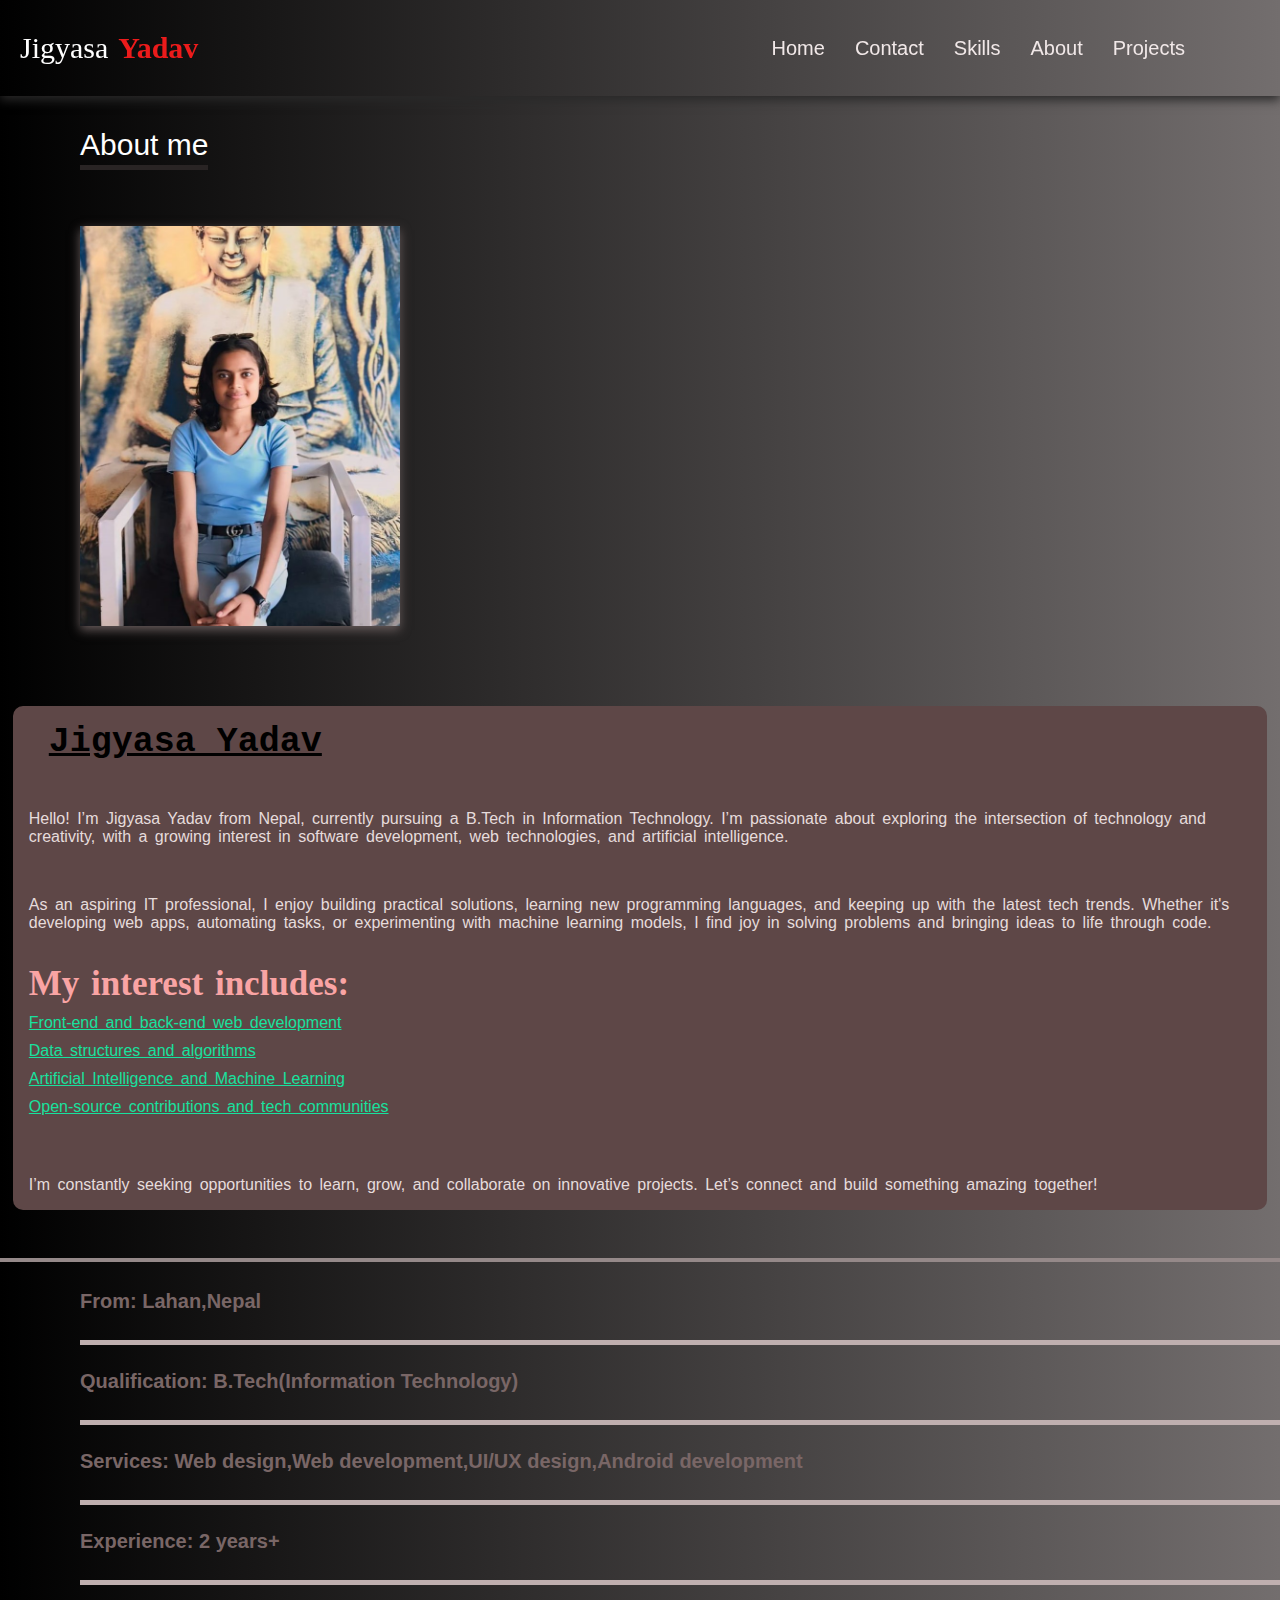
<file: Html/about.html>
<!DOCTYPE html>
<html lang="en">
<head>
    <meta charset="UTF-8">
    <meta name="viewport" content="width=device-width, initial-scale=1.0">
    <title>About</title>
</head>
<link rel="stylesheet" href="../Css/about.css">
<link rel="preconnect" href="https://fonts.googleapis.com">
<link rel="preconnect" href="https://fonts.gstatic.com" crossorigin>
<link href="https://fonts.googleapis.com/css2?family=Montserrat:ital,wght@0,100..900;1,100..900&display=swap" rel="stylesheet"><link rel="preconnect" href="https://fonts.googleapis.com">
<link rel="preconnect" href="https://fonts.gstatic.com" crossorigin>
<link href="https://fonts.googleapis.com/css2?family=Overpass:ital,wght@0,100..900;1,100..900&family=Titillium+Web:ital,wght@0,200;0,300;0,400;0,600;0,700;0,900;1,200;1,300;1,400;1,600;1,700&display=swap" rel="stylesheet">
<body>
    <div id="preloader">
        <div class="loader"></div>
        <br>
        <h1>Loading</h1>
      </div>
    <nav class="navigation"> 



        <img src="../images/list.png" alt="sample image" class="open_image" id="navList">


<div class="navigators">
    
    <!-- <li id="close"><img src="../images/close.png" alt="" id="close_image"></li> -->
    <li><a id="h" href="../index.html">Home</a></li>
    <li><a id="c" href="contact.html">Contact</a></li>
    <li><a id="s" href="skill.html">Skills</a></li>
    <li><a id="abt" href="about.html">About</a></li>
    <li><a id="pr" href="project.html">Projects</a></li>
</div>
    </nav>

    <header class="header">
        <div class="name">
    
            <span id="suffix">Jigyasa</span><span id="name">Yadav</span>
        </div>
            <nav class="navbar"> 
                <li><a id="h" href="../index.html">Home</a></li>
                <li><a id="c" href="contact.html">Contact</a></li>
                <li><a id="s" href="skill.html">Skills</a></li>
                <li><a id="abt" href="about.html">About</a></li>
                <li><a id="pr" href="project.html">Projects</a></li>
            </nav>
    
    
        </header>
        <span id="span">About me</span>
        <div class="about">

<div class="img"></div>
<div class="self_intro">
    <div class="name">

        <h1 id="user_name">Md Sahil Ansary</h1>
    </div>
    <p id="aboutMe">Lorem ipsum dolor sit amet consectetur 
        adipisicing elit. Inventore ratione fugiat 
        reprehenderit architecto placeat voluptate 
        quo voluptatem blanditiis obcaecati nemo 
        esse nihil, voluptatibus pariatur accusamus 
        dolores quos consequatur maiores assumenda.</p>
        <br>
        <p>
            As an aspiring IT professional, I enjoy building practical solutions, learning new programming languages, and keeping up with the latest tech trends. Whether it's developing web apps, automating tasks, or experimenting with machine learning models, I find joy in solving problems and bringing ideas to life through code.

        </p>
    
        <p id="interests">
            <span id="interest_head"> My interest includes:</span>
  
            <span class="spn">Front-end and back-end web development
            </span>
            <span class="spn">Data structures and algorithms
            </span >
            <span class="spn">Artificial Intelligence and Machine Learning
            </span>
            <span class="spn">Open-source contributions and tech communities
            </span>


            <br>
            <p>

                I’m constantly seeking opportunities to learn, grow, and collaborate on innovative projects. Let’s connect and build something amazing together!
            </p>
        </p>
</div>

   </div> 
   <div class="other_details">
<span>From: Lahan,Nepal</span>
<span>Qualification: B.Tech(Information Technology)</span>
<span>Services: Web design,Web development,UI/UX design,Android development</span>
<span>Experience: 2 years+</span>
   </div>
   <script src="../Javascript/about.js"></script>
</body>
</html>
</file>
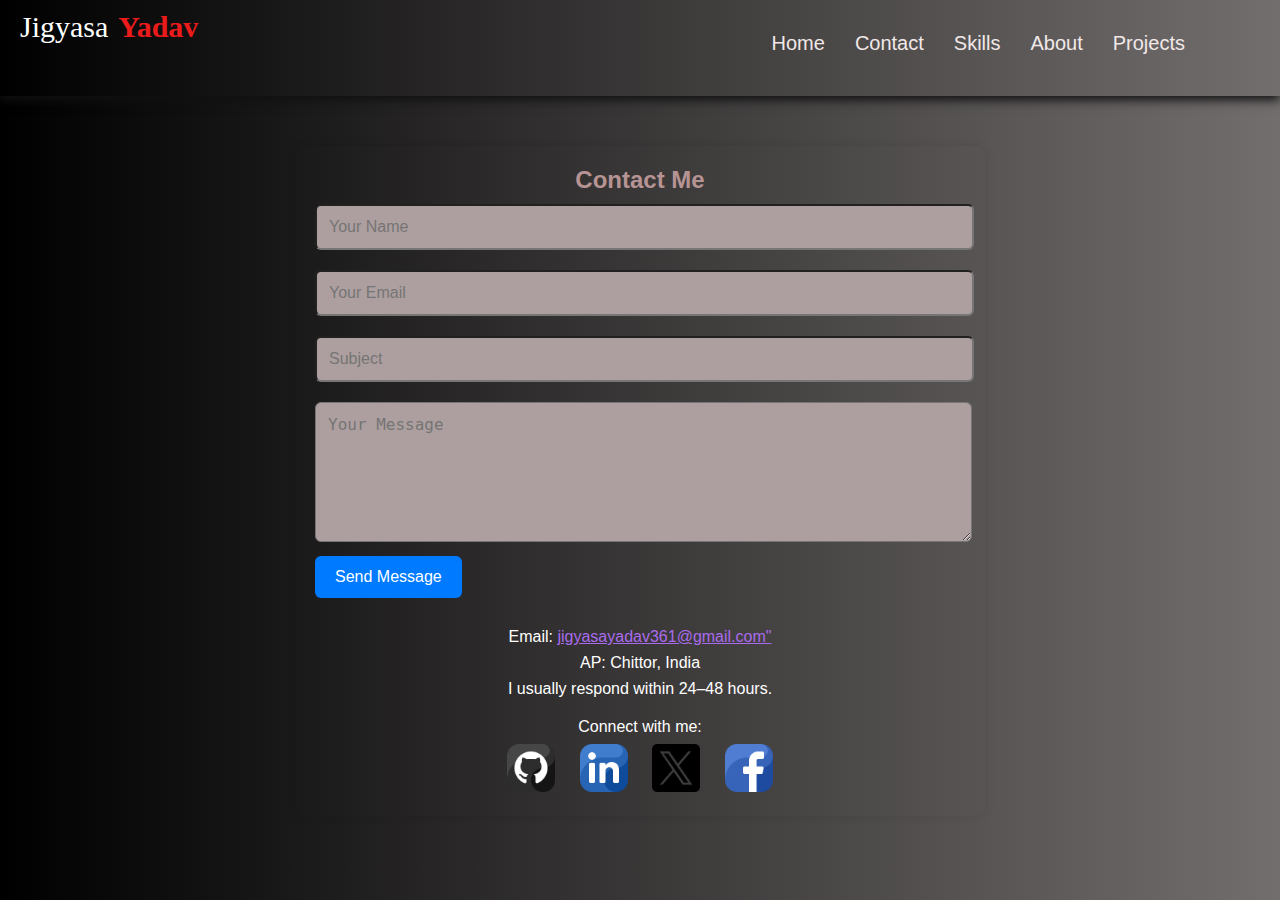
<file: Html/contact.html>
<!DOCTYPE html>
<html lang="en">
<head>
  <meta charset="UTF-8" />
  <meta name="viewport" content="width=device-width, initial-scale=1.0"/>
  <title>Contact Me</title>
<link rel="stylesheet" href="../Css/contact.css">
<link rel="preconnect" href="https://fonts.googleapis.com">
<link rel="preconnect" href="https://fonts.gstatic.com" crossorigin>
<link href="https://fonts.googleapis.com/css2?family=Montserrat:ital,wght@0,100..900;1,100..900&display=swap" rel="stylesheet"><link rel="preconnect" href="https://fonts.googleapis.com">
<link rel="preconnect" href="https://fonts.gstatic.com" crossorigin>
<link href="https://fonts.googleapis.com/css2?family=Overpass:ital,wght@0,100..900;1,100..900&family=Titillium+Web:ital,wght@0,200;0,300;0,400;0,600;0,700;0,900;1,200;1,300;1,400;1,600;1,700&display=swap" rel="stylesheet">
</head>
<body>
  <div id="preloader">
    <div class="loader"></div>
    <br>
    <h1>Loading</h1>
  </div>
    <nav class="navigation"> 

        <img src="../images/list.png" alt="sample image" class="open_image" id="navList">


<div class="navigators">
    
    <!-- <li id="close"><img src="../images/close.png" alt="" id="close_image"></li> -->
    <li><a id="h" href="../index.html">Home</a></li>
    <li><a id="c" href="contact.html">Contact</a></li>
    <li><a id="s" href="skill.html">Skills</a></li>
    <li><a id="abt" href="about.html">About</a></li>
    <li><a id="pr" href="project.html">Projects</a></li>
</div>
    </nav>
    <header class="header">
      <div class="name">
  
          <span id="suffix">Jigyasa</span><span id="name">Yadav</span>
      </div>
          <nav class="navbar"> 
              <li><a id="h" href="../index.html">Home</a></li>
              <li><a id="c" href="contact.html">Contact</a></li>
              <li><a id="s" href="skill.html">Skills</a></li>
              <li><a id="abt" href="about.html">About</a></li>
              <li><a id="pr" href="project.html">Projects</a></li>
          </nav>
  
  
      </header>
  <div class="container">
    <h2>Contact Me</h2>
    <form action="mailto:jigyasayadav361@gmail.com" method="POST" enctype="text/plain">
      <input type="text" name="name" placeholder="Your Name" required />
      <input type="email" name="email" placeholder="Your Email" required />
      <input type="text" name="subject" placeholder="Subject" />
      <textarea name="message" rows="6" placeholder="Your Message" required></textarea>
      <button type="submit">Send Message</button>
    </form>

    <div class="contact-info">
      <p>Email: <a href="mailto:jigyasayadav361@gmail.com">jigyasayadav361@gmail.com"</a></p>
      <p>AP: Chittor, India</p>
      <p>I usually respond within 24–48 hours.</p>

      <div class="social-links">
        <p>Connect with me:</p>
        <a href="https://github.com/jigyasa-y" target="_blank" id="github"></a>
        <a href="https://www.linkedin.com/in/jigyasa-yadav-90939828b" target="_blank" id="linked_in"></a>
        <a href="https://twitter.com/imjigyasa" target="_blank" id="twitter"></a>
        <a href="https://facebook.com/jigyasa.yadav.3705157" target="_blank" id="instagram"></a>
      </div>
    </div>
  </div>
  <script src="../Javascript/contact.js"></script>
</body>
</html>
</file>
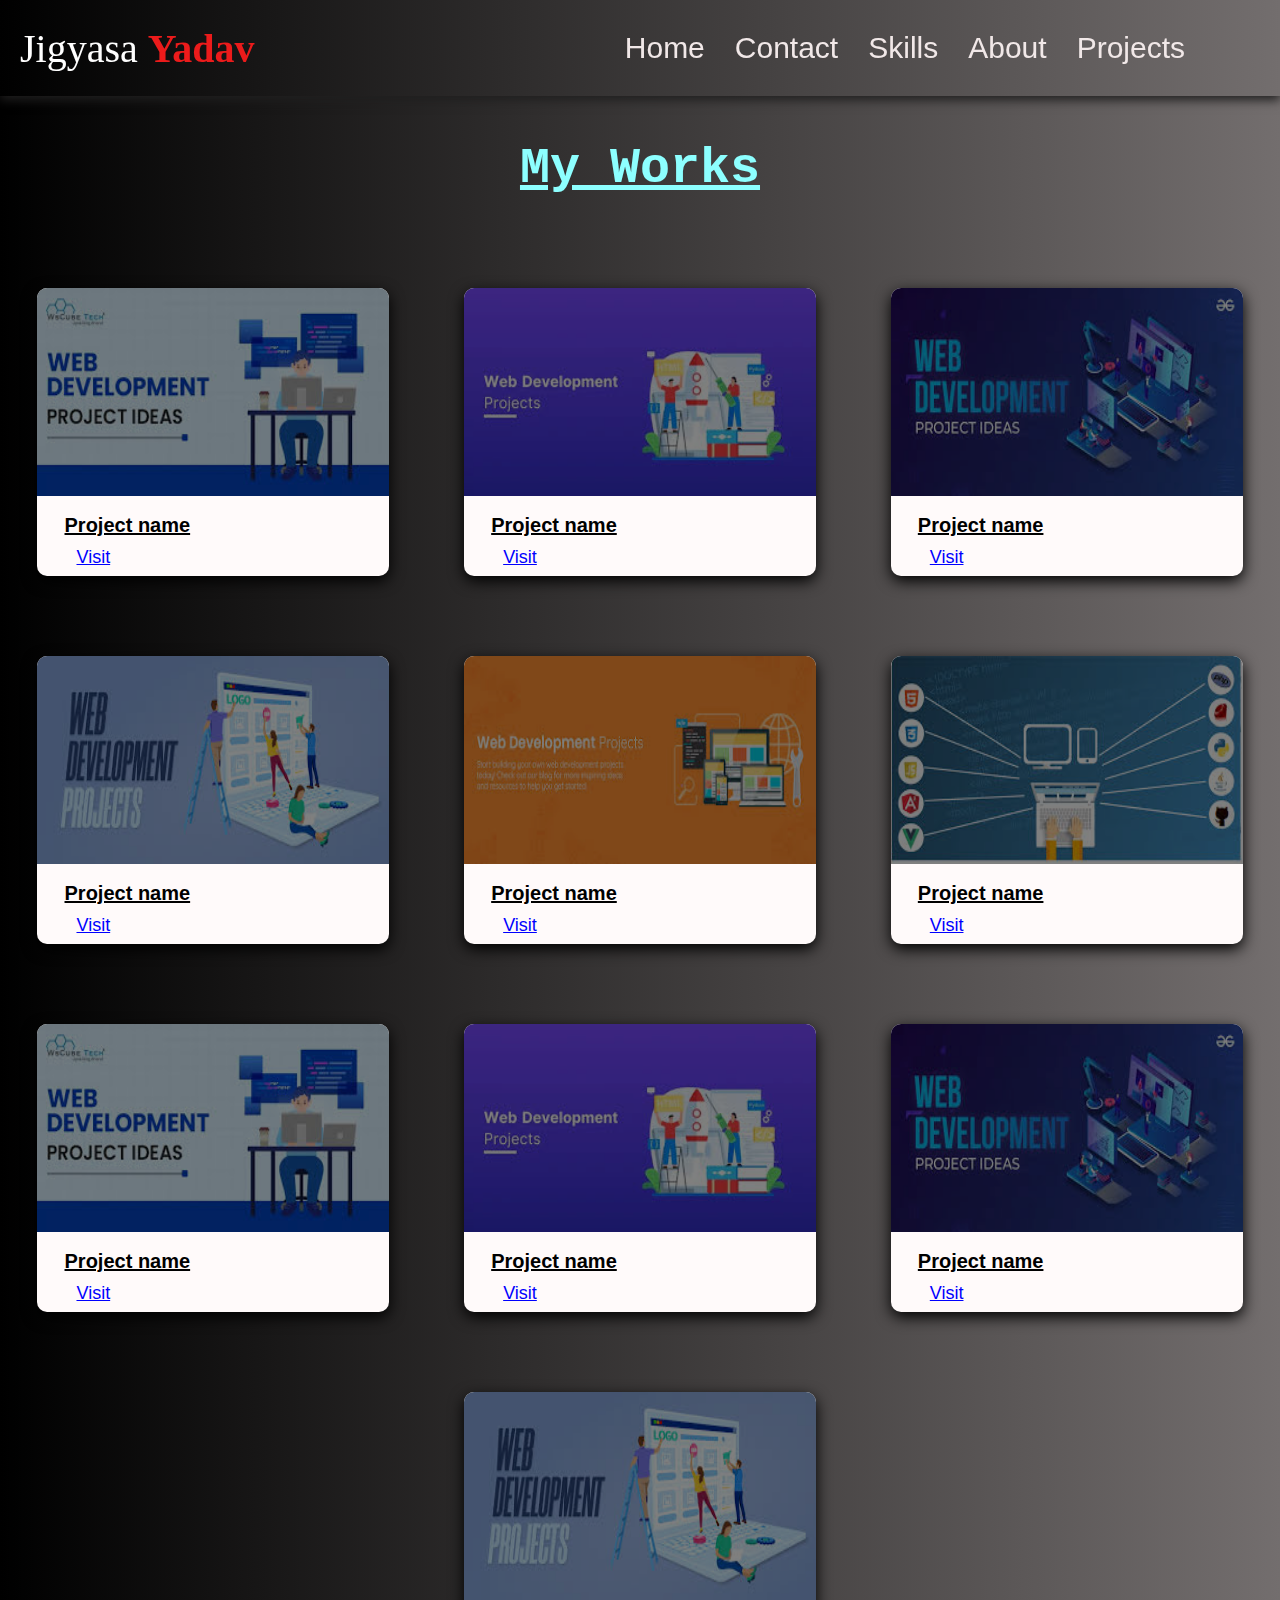
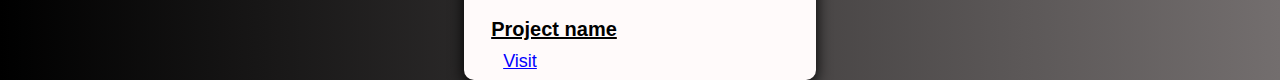
<file: Html/project.html>
<!DOCTYPE html>
<html lang="en">
<head> 
    <meta charset="UTF-8">
    <meta name="viewport" content="width=device-width, initial-scale=1.0">
    <title>Document</title>
    <link rel="stylesheet" href="../Css/project.css">
    <link rel="preconnect" href="https://fonts.googleapis.com">
    <link rel="preconnect" href="https://fonts.gstatic.com" crossorigin>
    <link href="https://fonts.googleapis.com/css2?family=Montserrat:ital,wght@0,100..900;1,100..900&display=swap" rel="stylesheet"><link rel="preconnect" href="https://fonts.googleapis.com">
    <link rel="preconnect" href="https://fonts.gstatic.com" crossorigin>
    <link href="https://fonts.googleapis.com/css2?family=Overpass:ital,wght@0,100..900;1,100..900&family=Titillium+Web:ital,wght@0,200;0,300;0,400;0,600;0,700;0,900;1,200;1,300;1,400;1,600;1,700&display=swap" rel="stylesheet">
</head>
<body>
    <div id="preloader">
        <div class="loader"></div>
        <br>
        <h1>Loading</h1>
      </div>
    <header class="header">
        <div class="name">
    
            <span id="suffix">Jigyasa</span><span id="name">Yadav</span>
        </div>
            <nav class="navbar"> 
                <li><a id="h" href="../index.html">Home</a></li>
                <li><a id="c" href="contact.html">Contact</a></li>
                <li><a id="s" href="skill.html">Skills</a></li>
                <li><a id="abt" href="about.html">About</a></li>
                <li><a id="pr" href="project.html">Projects</a></li>
            </nav>
    
    
        </header>
        <nav class="navigation"> 

            <img src="../images/list.png" alt="sample image" class="open_image" id="navList">
    
    
    <div class="navigators">
        
        <!-- <li id="close"><img src="../images/close.png" alt="" id="close_image"></li> -->
        <li><a id="h" href="../index.html">Home</a></li>
        <li><a id="c" href="contact.html">Contact</a></li>
        <li><a id="s" href="skill.html">Skills</a></li>
        <li><a id="abt" href="about.html">About</a></li>
        <li><a id="pr" href="project.html">Projects</a></li>
    </div>
        </nav>

 <div class="projects" id="projects"> 
    <div class="projects_heading">
   
        <h1>
            My Works
        </h1>
    </div>
     
   <div class="wrapper">

   
   </div>

       </div>
</body>
<script src="../Javascript/projects.js"></script>
</html>
</file>
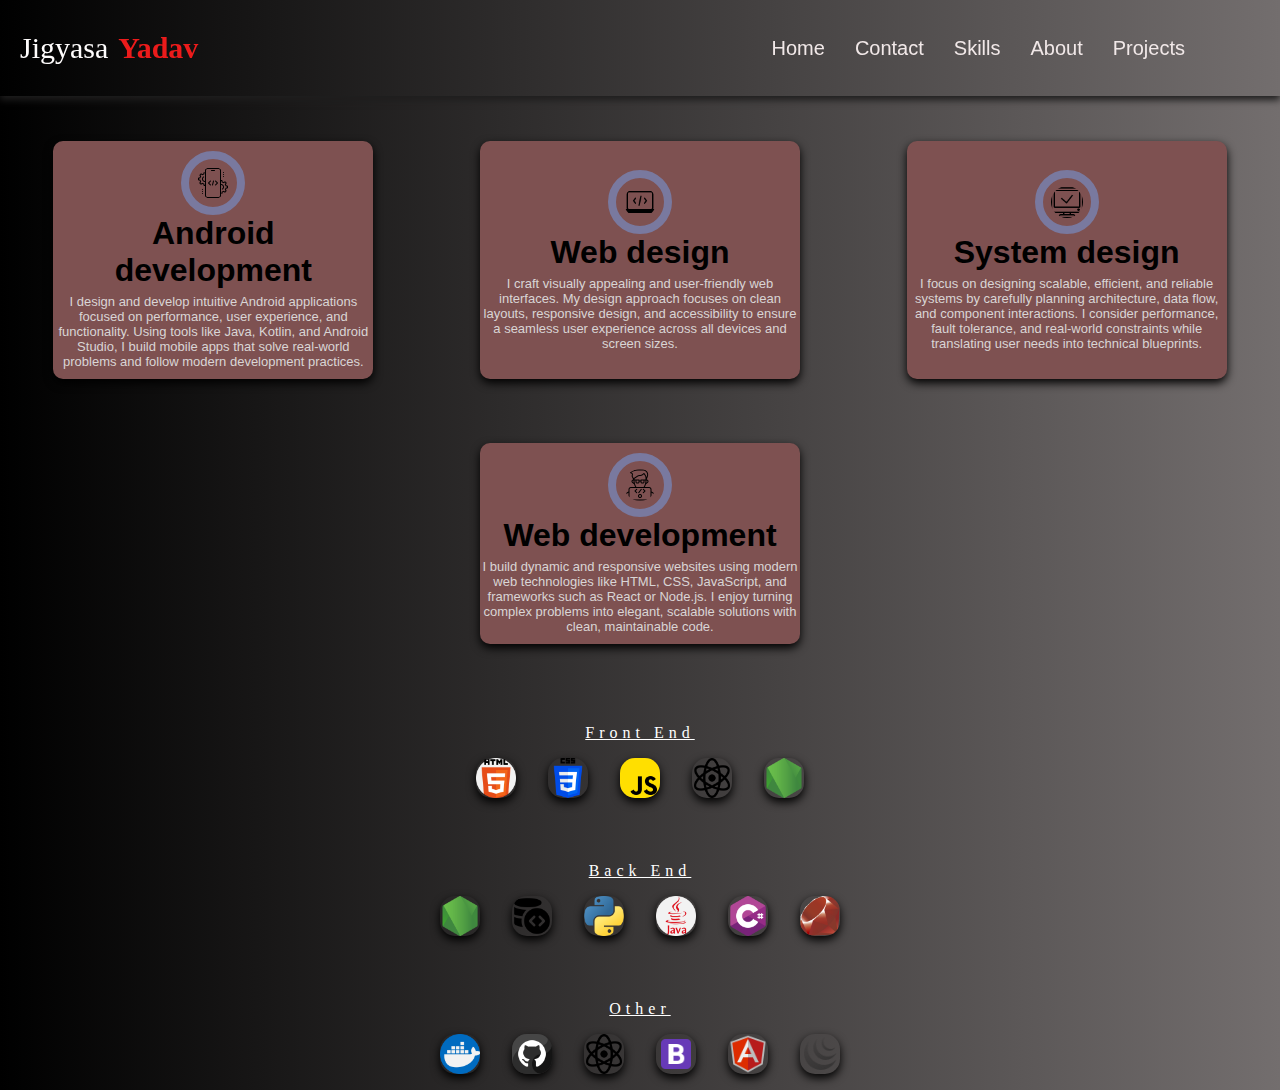
<file: Html/skill.html>
<!DOCTYPE html>
<html lang="en">
<head>
    <meta charset="UTF-8">
    <meta name="viewport" content="width=device-width, initial-scale=1.0">
    <title>Skills</title>  
    <link rel="stylesheet" href="../Css/skill.css">
    <link rel="preconnect" href="https://fonts.googleapis.com">
    <link rel="preconnect" href="https://fonts.gstatic.com" crossorigin>
    <link href="https://fonts.googleapis.com/css2?family=Montserrat:ital,wght@0,100..900;1,100..900&display=swap" rel="stylesheet"><link rel="preconnect" href="https://fonts.googleapis.com">
    <link rel="preconnect" href="https://fonts.gstatic.com" crossorigin>
    <link href="https://fonts.googleapis.com/css2?family=Overpass:ital,wght@0,100..900;1,100..900&family=Titillium+Web:ital,wght@0,200;0,300;0,400;0,600;0,700;0,900;1,200;1,300;1,400;1,600;1,700&display=swap" rel="stylesheet">
</head>
<body>
    <div id="preloader">
        <div class="loader"></div>
        <br>
        <h1>Loading</h1>
      </div>
    <header class="header">
        <div class="name">
    
            <span id="suffix">Jigyasa</span><span id="name">Yadav</span>
        </div>
            <nav class="navbar"> 
                <li><a id="h" href="../index.html">Home</a></li>
                <li><a id="c" href="contact.html">Contact</a></li>
                <li><a id="s" href="skill.html">Skills</a></li>
                <li><a id="abt" href="about.html">About</a></li>
                <li><a id="pr" href="project.html">Projects</a></li>
            </nav>
    
    
        </header>
        <nav class="navigation"> 

            <img src="../images/list.png" alt="sample image" class="open_image" id="navList">
    
    
    <div class="navigators">
        
        <!-- <li id="close"><img src="../images/close.png" alt="" id="close_image"></li> -->
        <li><a id="h" href="../index.html">Home</a></li>
        <li><a id="c" href="contact.html">Contact</a></li>
        <li><a id="s" href="skill.html">Skills</a></li>
        <li><a id="abt" href="about.html">About</a></li>
        <li><a id="pr" href="project.html">Projects</a></li>
    </div>
</nav>
    <h1 id="skills_heading">Skills</h1>
    <div class="skills_wrapper">
        <div class="desing_skills">
                        
                <div class="android_app_design">
    
                <!-- <div id="skill_logo"> -->
                 <img src="../images/android_design.png" alt="" id="skill_logo">

                <!-- </div> -->
                <h1>Android development</h1>

                <p>I design and develop intuitive Android applications focused on performance, user experience,
                     and functionality. Using tools like Java, Kotlin, and Android Studio,
                      I build mobile apps that solve real-world problems and follow modern development practices.</p>
                </div>
                        
                <div class="web_design">
    
                <!-- <div id="skill_logo"> -->
                 <img src="../images/web_design.png" alt="" id="skill_logo">
                <!-- </div> -->
                <h1>Web design</h1>
    <p>I craft visually appealing and user-friendly web interfaces. My design approach focuses on clean 
                    layouts, responsive design, and accessibility 
                    to ensure a seamless user experience across all devices and screen sizes.</p>
                </div>
                        
                <div class="web_development">
    
                <!-- <div id="skill_logo"> -->
                 <img src="../images/web_dev.png" alt="" id="skill_logo">
                <!-- </div> -->
                <h1>System design</h1>
  <p>I focus on designing scalable, efficient, and reliable systems by carefully planning architecture, data flow, and component interactions. 
                    I consider performance, fault tolerance, and real-world constraints 
                    while translating user needs into technical blueprints.</p>
                </div>
                        
                <div class="system_design">
    
                <!-- <div id="skill_logo"> -->
                 <img src="../images/coding.png" alt="" id="skill_logo">
                <!-- </div> -->
                <h1>Web development</h1>
  <p>I build dynamic and responsive websites using modern web technologies like HTML, CSS, JavaScript, and frameworks such as React or Node.js.
                     I enjoy turning complex problems into elegant, scalable solutions with clean, maintainable code.</p>
                </div>
                   
    
                </div>
        <div class="skills" id="skill">
        
            <div class="front_end">
                <h1>Front End</h1>
            <div class="front-end-wrapper">

            </div>
        </div>
        <div class="back_end">
            <h1>Back End</h1>
            <div class="back-end-wrapper">
                
                
            </div>
            
        </div>
        <div class="other">
            <h1>
                Other
            </h1>
            <div class="other-wrapper">
                
                
            </div>
        </div>
    </div>
</div>
</body>
<script src="../Javascript/skills.js"></script>
</html>
</file>
<file: Css/about.css>
*{
    top:0;
    left:0;
    margin:0;
    padding:0;
    color:white;
    font-family: "Poppins", sans-serif;
}
#preloader {
    position: fixed;
    top: 0;
    left: 0;
    width: 100%;
    height: 100%;
    background-color: rgb(37, 34, 34); /* or any color */
    display: flex;
    flex-direction:column;
    justify-content: center;
    align-items: center;
    z-index: 9999;
  }
  
  .loader{
    width:50px;
    height: 50px;
    border-radius:50%;
    display: inine-block;
    border-top:4px solid rgb(255, 255, 255);
    border-right:4px solid transparent;
    box-sizing: border-box;
    animation: spin 1s linear infinite;
  }
  
  #preloader h1{

 
    color:rgb(3, 3, 3);

    position:relative;
  }
  @keyframes spin {
    to { transform: rotate(360deg); }
  }
body{
   overflow-x: hidden;
    background:linear-gradient(to right,rgb(0, 0, 0),rgb(115, 110, 110));
}
#span{
    /* height:10rem; */
    display:inline-block;
margin-top:8rem;
margin-left: 5rem;
font-size: 30px;
/* border:1px solid white; */
/* text-decoration:underline; */
position:relative;
font-family: 'Segoe UI', Tahoma, Geneva, Verdana, sans-serif;
animation-delay: 10s;


}
#span:before{
    content:'';
    position:absolute;
    height:5px;
    width:100%;
    /* background:linear-gradient(to right,blue,green,yellow); */
    top: 110%;
    background-color:rgb(41, 36, 36);


}

.about{
    /* border:1px solid black; */
    display: flex;
    flex-direction: row;
    justify-content: space-between;
    width:100%;
    margin-top: 2rem;
    /* height:100vh; */


}
.self_intro{
    display: flex;
    flex-wrap: wrap;
    position: relative;
padding-bottom:1rem;
width:40vw;
/* height: 40rem; */
/* border:1px solid rgb(205, 166, 166); */
margin-right:10%;
margin-left: 10%;
border-radius:10px;
/* box-shadow: 0 4px 10px black; */
background-color: rgb(94, 71, 71);
animation : animate_intro 1.5s linear 1;

}

@keyframes animate_intro{

0%{
    opacity:0;
    transform: translateX(-100%);

}
80%{
    opacity:0.5;
}

100%{
    opacity: 1;
    transform:translateX(0%);
    
}

}
@keyframes animate_image{
    0%{
        opacity:0;
  
    }
    80%{
        opacity:0.5;
    }
    100%{
        opacity:1;

    }
}

.about .img{
    /* border:2px solid rgb(8, 7, 7); */
    box-shadow: 0 4px 10px rgb(103, 91, 91);
    height:25rem;
    width:20rem;
    margin-left: 5rem;
    margin-top:2rem;
        background-image:url('../images/jigyasa_about.jpg');
    background-position: center;
    background-size: cover;
    animation: animate_image 2s linear 1;
}
.about h1{
    /* border:1px solid black; */
    /* background-color: black; */


    position: relative;
    /* width:20rem; */
    margin:1rem;
    font-size: 35px;
    font-family: monospace;
    color:rgb(0, 0, 0);
    text-decoration: underline;
}
#interests{
    display: flex;
    flex-direction: column;
    gap:10px;
}
#interest_head{
   font-family: Georgia, 'Times New Roman', Times, serif;

    font-size:35px;
    color:rgb(249, 164, 164);
    font-weight:bolder;
}
.spn{
    color: rgb(24, 225, 158);
    text-decoration: underline;
}
/* .name{
    border:1px solid white;
    position: relative;
    width:25rem;
    height:5rem;
} */
.about p{
    /* border:1px solid rgb(224, 220, 220); */
    display: flex;
    flex-wrap:wrap;
    margin:2rem 1rem 0rem 1rem;
    font-size:16px;
    color:rgb(230, 220, 220);

    word-spacing: 3px;
  
}
.header{
    /* background-color: rgb(0, 0, 0); */
    background:linear-gradient(to right,rgb(0, 0, 0),rgb(115, 110, 110));
    /* background:linear-gradient(to right,rgb(0, 0, 0),rgb(182, 180, 180));; */
    display:flex;
    position:fixed;
    width: 100%;
    height: 6rem;
    justify-content:space-between;
    align-items: center;
    flex-direction: row;
    top:0;
    left:0;
    z-index: 50;
    box-shadow: 0 4px 10px rgb(42, 41, 41);
}
.navbar {
    position:relative;
    display: flex;
    flex-wrap: wrap;
    /* border: 1px solid black; */
    margin:10px;
    justify-content: space-between;
    list-style-type:none;
    font-size:20px;
    font-weight: 500;
    margin-right: 5rem;
    height:100%;
    align-items: center;
    /* margin-top: 2rem; */
    animation:animate_li 5s 1;
}
.navbar li a{
    margin: 10px;
    color:rgb(241, 232, 232);
    text-decoration:none;
    padding:5px;
    position: relative;
}
.navbar li a:hover{

    color:rgba(11, 11, 11, 0.63);
    /* color:rgba(182, 232, 168, 0.39); */
    transition:0.3s;

}
.navbar li a::before{
    position: absolute;
    content:'';
    bottom: -2px;
    left: 0;
    width: 0%;
    height: 3px;
    /* background-color: #129e41; */
    background-color: #0a0c0b;
    
    transition: 0.2s linear;
}
.navbar li a:hover:before{
    background-color: #171818;
    width:100%;

}

#name{
    font-size:30px;
    /* color:rgb(204, 98, 221); */
    color:rgb(236, 27, 27);
    position: relative;
    font-family: "Playwrite AU SA", cursive;
   font-weight: bolder;
   margin:10px 10px 10px 10px;


}
#suffix,#name:hover{
    cursor: pointer;
}
#suffix{
    color:rgb(255, 255, 255);
    position:relative;
    font-size:30px;
    margin-top:10px;
    font-family: "Playwrite AU SA", cursive;


}
.name{
    display:flex;
    font-size:25px;
    margin-left:20px;
    /* border: 1px solid white; */

}
.navigation{
    display: none;
}
.other_details{
    /* border:1px solid white; */
    height:20rem;
    position:relative;
/*     margin-top:14.5rem; */
    display: flex;
    flex-direction: column;
}
.other_details:before{
    content:'';
    position:absolute;
    height: 4px;
    width:10px;
    background-color: rgb(149, 137, 137);
    top:-10%;
    width:100%;
}
.other_details span:before{
    position: absolute;
    content: '';
    width:10px;
    height: 5px;
    background-color: rgb(191, 175, 175);
    /* top:10%; */
    margin-top: 50px;
    width:95%;
}
.other_details span{
    /* border:1px solid white; */
    display: inline-block;
    height:5rem;
    /* width:30rem; */
    font-size:20px;
    margin-left:5rem;
    color:rgb(121, 102, 102);
 
    font-weight: bolder;

    
}
@media(max-width:1500px){
.about{
    display: flex;
    flex-direction:column ;
}
.self_intro{
    margin:5rem auto;
    position: relative;
    width: 98%;
}
}
@media (max-width:750px){
.header{
    display: none;
}

.navigation{
    display: inline;
    
}

.open_image{
position: fixed;
left:98%;

transform:translateX(-110%);
height:2rem;
margin-top:15px ;
width:2rem;
/* transition: 0.2s; */
box-shadow:0 4px 10px rgb(0, 0, 0);
z-index:999;
border-radius: 5px;


}
.shift{
left:101%;
margin-top:1px;
position: fixed;

transform:translateX(-110%);
height:2rem;
width:2rem;
background-color: rgb(255, 255, 255);
background: url('../images/open_image.png');
background-size: cover;
/* transition: 0.2s; */
box-shadow:0 4px 10px rgb(0, 0, 0);
z-index:999;
border-radius: 5px;

}
.navigators{
    background:rgba(0, 0, 0, 0.7);
    border-bottom-right-radius: 5px;
    position: fixed;
    width: 8rem;
    flex-direction:column;
    justify-content: space-evenly;
    align-items: center;
    list-style: none;
    z-index: 50;
    transition: 0.3s;
    left:102%;
}
.navigation .navigators li{
    position:relative;
    width:100%;
    height: 5rem;
    display: flex;
    border:1px solid rgba(255,255,255,0.2);
    /* box-shadow: 0px  2px 3px rgb(202, 190, 190); */
    justify-content: center;
    align-items: center;

}
.navigators a{
    text-decoration: none;
    color:rgb(255, 255, 255);
}
.pop_up{
    /* box-shadow:0px  4px 10px rgb(230, 211, 211); */
    display: inline;
    transform: translateX(-100%);
    transition: 0.3s;
   
}
.navbar{
    display: none;
}
.about{
   margin-top:5rem;
   flex-direction: column;

}
.about .img{
    width:13rem;
    height:13rem;
    margin-top: 1rem;
    /* border:1px solid white; */
    box-shadow:0px 4px 10px rgb(139, 133, 133);
    /* background-image:url('../images/abhay.jpg');
    background-position: center;
    background-size: cover; */

}
#interest_head{
    font-size:30px;
}
.self_intro{
    width:98%;
    position: relative;
    margin:2rem auto;
    background-color: rgba(94, 71, 71,0);
   
    /* height: 20rem; */
    padding:2px;
}
.about h1{
    font-size:30px;
}
.about p{
    font-size: 16px;
    margin: 1rem 0rem 0rem 1rem;
    display:flex;
    flex-wrap:wrap;

}
#span{
    margin-top:3rem ;
    

}
.other_details{
    /* border:1px solid white; */
    height:20rem;
    position:relative;
    margin-top:2rem;
    display: flex;
    flex-direction: column;
   
 
}
.other_details:before{
    content:'';
    position:absolute;
    height: 4px;

    background-color: rgb(149, 137, 137);
    top:-10%;
    width:100%;
}
.other_details span{
    /* border:1px solid white; */
    display: inline-block;
    height:5rem;
    font-size: 16px;
    /* width:100%; */
    margin-left: 1rem;
    left:0%;
    
}

#span:before{
    content:'';
    position:absolute;
    height:5px;
    width:100%;
    /* background:linear-gradient(to right,blue,green,yellow); */
    top: 110%;
    background-color:rgb(41, 36, 36);


}
}
</file>
<file: Css/contact.css>
body {
  font-family: "Poppins", sans-serif;
  background:linear-gradient(to right,rgb(0, 0, 0),rgb(115, 110, 110));
  /* background:linear-gradient(to right,rgb(0, 0, 0),rgb(182, 180, 180)); */
    margin: 0;
    padding: 0;
  }
  #preloader {
    position: fixed;
    top: 0;
    left: 0;
    width: 100%;
    height: 100%;
    background-color: rgb(37, 34, 34); /* or any color */
    display: flex;
    flex-direction:column;
    justify-content: center;
    align-items: center;
    z-index: 9999;
  }
  
  .loader{
    width:50px;
    height: 50px;
    border-radius:50%;
    display: inine-block;
    border-top:4px solid rgb(255, 255, 255);
    border-right:4px solid transparent;
    box-sizing: border-box;
    animation: spin 1s linear infinite;
  }
  
  #preloader h1{

 
    color:rgb(3, 3, 3);

    position:relative;
  }
  @keyframes spin {
    to { transform: rotate(360deg); }
  }
  *{
    margin:0;
    padding:0;

  }
  .container {
    max-width: 650px;
    margin: 50px auto; 
     /* margin-top: 5rem; */
    /* background-color: #423d3d; */
    padding: 20px;
    border-radius: 10px;
    box-shadow: 0 0 10px rgba(0, 0, 0, 0.1);
  }
  h2 {
    text-align: center;
    color: #b79494;
  }
  form input, form textarea {
    position:relative;
    width: 97%;
    padding: 12px;
    margin: 10px 0;
    /* border: 1px solid #ccc; */
    border-radius: 6px;
    font-size: 16px;
    background-color: rgb(173, 159, 159);
  }
  form button {
    background-color: #007BFF;
    color: white;
    padding: 12px 20px;
    border: none;
    border-radius: 6px;
    cursor: pointer;
    font-size: 16px;
  }
  form button:hover {
    background-color: #0056b3;
  }
  .contact-info {
    text-align: center;
    margin-top: 30px;
  }
  .contact-info p {
    margin: 8px 0;
    color: #ffffff;
  }
  .contact-info p a{

    color: #aa6bed;
  }
  .social-links {
    margin-top: 20px;
  }
  .social-links a {
    margin: 0 10px;
    text-decoration: none;
    color: #7c8793;
    font-weight: bold;
  }
  .social-links a:hover {
    text-decoration: underline;
  }
  #github{
    display:inline-block;
    height:3rem;
    width:3rem;
    background:url('../images/github.png');
    background-position:center;
    background-size:cover;

  }
  #twitter{
    display:inline-block;
    height:3rem;
    width:3rem;
    background:url('../images/twitter.png');
    background-position:center;
    background-size:cover;
  }
  #linked_in{
    display:inline-block;
    height:3rem;
    width:3rem;
    background:url('../images/linkedin.png');
    background-position:center;
    background-size:cover;
  }
  #instagram{
    display:inline-block;
    height:3rem;
    width:3rem;
    background:url('../images/facebook.png');
    background-position:center;
    background-size:cover;
  }
  
  .header{
    display:flex;
    justify-content:space-between;
    top:0;
    left:0;
    height: 6rem;
    z-index: 50;
    box-shadow: 0 4px 10px rgb(17, 17, 17);

}
.navbar {
    display: flex;
    flex-wrap: wrap;
    margin:10px;
    justify-content: space-between;
    list-style-type:none;
    font-size:20px;
    font-weight: 500;
    margin-right: 5rem;
    margin-top: 2rem;
    animation:animate_li 2s 1;
}
.navbar li a{
    margin: 10px;
    color:rgb(241, 232, 232);
    text-decoration:none;
    padding:5px;
    position: relative;
}
.navbar li a:hover{

    /* color:rgba(11, 11, 11, 0.63); */
    color:rgba(25, 26, 20, 0.63);
    transition:0.3s;

}
.navbar li a::before{
    position: absolute;
    content:'';
    bottom: -2px;
    left: 0;
    width: 0%;
    height: 3px;
    background-color: #191b1a;
    transition: 0.2s linear;
}
.navbar li a:hover:before{
    width:100%;
}
.navigation{
  display: none;
}
@keyframes animate_li{
    0%{
        opacity:0;
    }
    100%{
        opacity:1;
    }
}
#name{
    font-size:30px;
    color:rgb(236, 27, 27);
    position: relative;
    font-family: "Playwrite AU SA", cursive;
   font-weight: bolder;
   margin:10px 10px 10px 10px;


}
#suffix,#name:hover{

    cursor: pointer;
}
#suffix{
    color:white;
    position:relative;
    font-size:30px;
    margin-top:10px;
    font-family: "Playwrite AU SA", cursive;


}

.name{
    display:flex;
    font-size:25px;
    margin-left:20px;
 /* border: 1px solid white; */

}
@media(max-width:600px){
  .header{
    display:none;
  }
  .navigation{
    display: inline;
    
}

.open_image{

position: fixed;
left:95%;

transform:translateX(-110%);
height:2rem;
margin-top:-3rem ;
width:2rem;
/* transition: 0.2s; */
box-shadow:0 4px 10px rgb(0, 0, 0);
z-index:999;
border-radius: 5px;


}
.shift{
left:100%;
margin-top:-3rem;
position: fixed;
transform:translateX(-110%);
height:2rem;
width:2rem;
background-color: rgb(255, 255, 255);
background: url('../images/open_image.png');
background-size: cover;
/* transition: 0.2s; */
box-shadow:0 4px 10px rgb(7, 5, 5);
z-index:999;
border-radius: 5px;

}
.navigators{
  background:rgba(0, 0, 0, 0.7);      
  border-bottom-right-radius: 5px;
    position: fixed;
    width: 8rem;
    flex-direction:column;
    justify-content: space-evenly;
    align-items: center;
    list-style: none;
    z-index: 50;
    transition: 0.3s;
    left:100%;
    margin-top:-3rem
}

.navigation .navigators li{
    position:relative;
    width:100%;
    height: 5rem;
    display: flex;
    border:1px solid rgba(255,255,255,0.2);
    /* box-shadow: 0px  2px 3px rgb(202, 190, 190); */
    justify-content: center;
    align-items: center;

}
.navigators a{
    text-decoration: none;
    color:rgb(255, 255, 255);
}
.pop_up{
    /* box-shadow:0px  4px 10px rgb(230, 211, 211); */
    display: inline;
    transform: translateX(-100%);
    /* transition: 0.3s; */
   
}
}
</file>
<file: Css/project.css>
*{
  
    margin:0;
    padding:0;
    top:0;
    left:0;
    font-family: "Poppins", sans-serif;
}
body{
    /* background-color: rgb(255, 246, 246); */
    background:linear-gradient(to right,rgb(0, 0, 0),rgb(115, 110, 110));
    /* background:linear-gradient(to right,rgb(0, 0, 0),rgb(182, 180, 180));; */

}
#preloader {
    position: fixed;
    top: 0;
    left: 0;
    width: 100%;
    height: 100%;
    background-color: rgb(37, 34, 34); /* or any color */
    display: flex;
    flex-direction:column;
    justify-content: center;
    align-items: center;
    z-index: 9999;
  }
  
  .loader{
    width:50px;
    height: 50px;
    border-radius:50%;
    display: inine-block;
    border-top:4px solid rgb(255, 255, 255);
    border-right:4px solid transparent;
    box-sizing: border-box;
    animation: spin 1s linear infinite;
  }
  #preloader h1{

 
    color:rgb(3, 3, 3);

    position:relative;
  }
  @keyframes spin {
    to { transform: rotate(360deg); }
  }
.header{
    /* background-color: white; */
    background:linear-gradient(to right,rgb(0, 0, 0),rgb(115, 110, 110));
    /* background:linear-gradient(to right,rgb(0, 0, 0),rgb(182, 180, 180)); */
    display:flex;
    position:fixed;
    width: 100%;
    height: 6rem;
    justify-content:space-between;
    align-items: center;
    flex-direction: row;
    top:0;
    left:0;
    z-index: 50;
    box-shadow: 0 4px 10px rgb(32, 31, 31);
}
.navbar{
    position:relative;
    display: flex;
    flex-wrap: wrap;
    margin:10px;
    justify-content: space-between;
    list-style-type:none;
    font-size:30px;
    font-weight: 500;
    margin-right: 5rem;
    height:100%;
    align-items: center;
    /*margin-top: 2rem;*/
    animation:animate_li 5s 1;
}
.navbar li a{
    margin: 10px;
    color:rgb(241, 232, 232);
    text-decoration:none;
    padding:5px;
    position: relative; 
}
.navbar li a:hover{

    color:rgba(18, 19, 13, 0.63);
    transition:0.3s;

}
.navbar li a::before{
    position: absolute;
    content:'';
    bottom: -2px;
    left: 0;
    width: 0%;
    height: 3px;
    background-color: #1b221e;
    transition: 0.2s linear;
}
.navbar li a:hover:before{
    width:100%;
}
#name{
    font-size:40px;
    color:rgb(236, 27, 27);
    position: relative;
    font-family: "Playwrite AU SA", cursive;
    font-weight: bolder;
    margin:10px 10px 10px 10px;


}
#suffix,#name:hover{

    cursor: pointer;
}
#suffix{
    color:rgb(255, 255, 255);
    position:relative;
    font-size:40px;
    margin-top:10px;
    font-family: "Playwrite AU SA", cursive;


}
.name{
    display:flex;
    font-size:25px;
    margin-left:20px;
    /* border: 1px solid white; */

}
.projects_heading{
    height:5rem;
    display:flex;
    justify-content:center;
    align-items: center;
    margin-top: 8rem;
}

.projects_heading h1{
    font-family:monospace;
    font-size:50px;
    font-weight:bolder;
    color: rgb(141, 255, 255);
    text-decoration:underline;

}
.wrapper{
    display: flex;
    flex-wrap: wrap;
    /* border: 1px solid black; */
    justify-content: space-around;


}

.projects{
    position: relative;
    text-align:center;
/* background-color:rgb(255, 255, 255); */
    /* height:100vh; */
    /* overflow-y: scroll; */
    display: flex;
    flex-direction: column;
    overflow-wrap: break-word;
}
.web_apps{
    box-shadow:0px 5px 15px rgb(0, 0, 0);
    /* box-shadow:0px 5px 15px rgb(140, 112, 112); */
    position: relative;
    margin:5rem 1rem 0rem 1rem;
    height:18rem;
    width:22rem;
    display:flex;
    flex-wrap: wrap;
    background-color: rgb(255, 250, 250);
    border-radius:10px;
    transition: 0.3s;
    cursor:pointer;
    animation: animate_projects 1.5s;
    
}
#project_details{
    display: flex;

    flex-direction: column;
    justify-content: start;
    position: relative;
    width: 100%;

}
#project_name{
    color:black;
    font-size: 20px;
    margin:10px;
    width: 10rem;
    text-decoration:underline;
}
#project_details a{

color:blue;
font-size: 18px;
width:5rem;
margin-left:1rem;

}
@keyframes animate_projects{
    0%{
        opacity:0;
  scale: 0;
    }
    100%{
      
        opacity:1;
    }
}
.web_apps:hover{
transform:scale(1.06);
}
#project_image{
    position:relative;
    border-top-right-radius:10px;
    border-top-left-radius:10px;
background-position: center;
background-size:cover;
filter: brightness(0.5);
/* height: 100%; */
height:13rem;
width: 100%;
/* border-radius: 15px; */
}

/* #pr1_details{
   color:white;
   display: flex;
    position:absolute;
align-items: center;
justify-content: center;
background: rgba(25,25,25,0.7);
width:100%;
height: 100%;
top:0;
left:0;
border-radius: 5px;

} */
/* #pr1_details h1{
    background: transparent;
    position: relative;
    font-family:Verdana, Geneva, Tahoma, sans-serif;
    font-weight:lighter;
    font-size: 16px;
    color:white;


} */
/* #pr1{
    text-align:center;
    overflow-wrap: normal;
    display: flex;
    flex-wrap: wrap;
    color:rgb(156, 109, 109);
    font-size:10px;
    font-weight: lighter;
    font-family:cursive;
}
#pr1 h1{
    position: relative;
    width:100%;
} */

@media (max-width:600px){
    .projects_heading{
        margin-top: 0rem;
    }
.header{
    display: none;
}
   
 
   
    
    
}



.navigation{
    display: none;
}
@media (max-width:600px){



    .navigation{
        display: inline;
        
    }
    
    .open_image{
    
    position: fixed;
    left:96%;
    
    transform:translateX(-110%);
    height:2rem;
    margin-top:0.5rem ;
    width:2rem;
    /* transition: 0.2s; */
    box-shadow:0 4px 10px rgb(0, 0, 0);
    z-index:999;
    border-radius: 5px;
    
    
    }
    .shift{
    left:100%;
    /* margin-top:-3rem; */
    position: fixed;
    transform:translateX(-110%);
    height:2rem;
    width:2rem;
    background-color: rgb(255, 255, 255);
    background: url('../images/open_image.png');
    background-size: cover;
    /* transition: 0.2s; */
    box-shadow:0 4px 10px rgb(0, 0, 0);
    z-index:999;
    border-radius: 5px;
    
    }
    .navigators{
        background:rgba(0, 0, 0, 0.7);      
          border-bottom-right-radius: 5px;
        position: fixed;
        width: 8rem;
        flex-direction:column;
        justify-content: space-evenly;
        align-items: center;
        list-style: none;
        z-index: 50;
        transition: 0.3s;
        left:100%;
        /* margin-top:-3rem */
    }
    
    .navigation .navigators li{
        position:relative;
        width:100%;
        height: 5rem;
        display: flex;
        border:1px solid rgba(255,255,255,0.2);
        /* box-shadow: 0px  2px 3px rgb(202, 190, 190); */
        justify-content: center;
        align-items: center;
    
    }
    .navigators a{
        text-decoration: none;
        color:rgb(255, 255, 255);
    }
    .pop_up{
        /* box-shadow:0px  4px 10px rgb(230, 211, 211); */
        display: inline;
        transform: translateX(-100%);
        /* transition: 0.3s; */
       
    }

    .navbar{
        display: none;
    }
}
</file>
<file: Css/skill.css>
*{
    top:0;
    left:0;
    margin:0;
    padding:0;
    font-family: "Poppins", sans-serif;

}
#preloader {
    position: fixed;
    top: 0;
    left: 0;
    width: 100%;
    height: 100%;
    background-color: rgb(37, 34, 34); /* or any color */
    display: flex;
    flex-direction:column;
    justify-content: center;
    align-items: center;
    z-index: 9999;
  }
  
  .loader{
    width:50px;
    height: 50px;
    border-radius:50%;
    display: inine-block;
    border-top:4px solid rgb(255, 255, 255);
    border-right:4px solid transparent;
    box-sizing: border-box;
    animation: spin 1s linear infinite;
  }
  
  #preloader h1{

 
    color:rgb(3, 3, 3);

    position:relative;
  }
  @keyframes spin {
    to { transform: rotate(360deg); }
  }
body{
    /* background-color: rgb(255, 246, 246); */
    overflow-x: hidden;
    /* background:linear-gradient(to right,rgb(0, 0, 0),rgb(182, 180, 180));; */
    text-align: center;
    background:linear-gradient(to right,rgb(0, 0, 0),rgb(115, 110, 110));
 
}
.header{
    /* background-color: white; */
    background:linear-gradient(to right,rgb(0, 0, 0),rgb(115, 110, 110));
    /* background:linear-gradient(to right,rgb(0, 0, 0),rgb(182, 180, 180)); */
    display:flex;
    position:fixed;
    width: 100%;
    height: 6rem;
    justify-content:space-between;
    align-items: center;
    flex-direction: row;
    top:0;
    left:0;
    z-index: 50;
    /* box-shadow: 0 4px 10px rgb(0, 0, 0); */
    box-shadow: 0 4px 7px rgb(31, 30, 30);
}
.navbar {
    position:relative;
    display: flex;
    flex-wrap: wrap;
    /* border: 1px solid rgb(245, 237, 237); */
    margin:10px;
    justify-content: space-between;
    list-style-type:none;
    font-size:20px;
    font-weight: 500;
    margin-right: 5rem;
    height:100%;
    align-items: center;
    /* margin-top: 2rem; */
    animation:animate_li 5s 1;
}
.navbar li a{
    margin: 10px;
    color:rgb(241, 232, 232);
    text-decoration:none;
    padding:5px;
    position: relative;
}
.navbar li a:hover{
    color:rgba(18, 19, 13, 0.63);
    /* color:rgba(152, 103, 103, 0.63); */
    transition:0.3s;

}
.navbar li a::before{
    position: absolute;
    content:'';
    bottom: -2px;
    left: 0;
    width: 0%;
    height: 3px;
    background-color: #000000;
    transition: 0.2s linear;
}
.navbar li a:hover:before{
    width:100%;
}
#name{
    font-size:30px;
    color:rgb(236, 27, 27);
    position: relative;
    font-family: "Playwrite AU SA", cursive;
   font-weight: bolder;
   margin:10px 10px 10px 10px;


}
#suffix,#name:hover{

    cursor: pointer;
}
#suffix{
    color:rgb(255, 253, 253);
    position:relative;
    font-size:30px;
    margin-top:10px;
    font-family: "Playwrite AU SA", cursive;


}
.name{
    display:flex;
    font-size:25px;
    margin-left:20px;
    /* border: 1px solid white; */

}

.skills_wrapper{
    position: relative;
    width:100%;
    display: flex;
    /* align-items: center; */
    justify-content:space-between;
    overflow-x: hidden;
    flex-direction: column;

}
.skills{
    /* border: 1px solid rgb(16, 15, 15); */
    /* height: 100vh; */
    
    display: flex;
    flex-direction: column;
    align-items:center;
    justify-content: space-evenly;


}
.desing_skills{
    position: relative;
    top:0;
    /* border:1px solid black; */
    /* width:50vw; */
    /* background-color: red; */
    justify-content: space-around;
    display:flex;
    flex-wrap:wrap;
    overflow-x: hidden;
    
    
    
}
.desing_skills p{
    font-family:'Lucida Sans', 'Lucida Sans Regular', 'Lucida Grande', 'Lucida Sans Unicode', Geneva, Verdana, sans-serif;
    margin-top: 5px;
    /* color:rgb(4, 4, 4); */
    color:rgb(217, 213, 213);
    font-size:13px;


}

.desing_skills img{
    height:2rem;
    width:2rem;
    padding: 8px 8px 8px 8px;
    /* background-color: red; */
    border:8px solid rgb(121, 121, 159);
    border-radius:50%;
    transition:0.1s;
    position: relative;
}
.desing_skills img:hover{
    background-color: rgb(86, 86, 106);
    cursor: pointer;
    border:8px solid rgb(9, 9, 9);

    
}


.web_design,.web_development,.android_app_design,.system_design{
    /* border:1px solid black; */
    /* height: 13rem; */
    width:20rem;
    display:flex;
    flex-direction: column;
    justify-content: center;
    align-items: center;
    margin:2rem;
    padding:10px 0px 10px 0px;
    border-radius: 10px;
    /* background-color: rgba(237, 224, 224, 0.9);  */
background-color: rgb(126, 81, 81);
color:rgb(0, 0, 0);
animation: animate_designs 2s linear 1;

    box-shadow: 0px 4px 10px rgb(0, 0, 0);

}

@keyframes animate_designs{
    0%{
        opacity:0;
    }
    100%{
        opacity:1;
    }
}

#skills_heading{
    position:relative;
    
    /* left:50%; */
    margin-top: 1rem;
    margin-bottom: 3rem;
    font-size:40px;
    font-family:monospace;


}
.front_end h1,.back_end h1,.other h1{
    font-size:16px;
    text-decoration:underline;
    letter-spacing: 5px;
    font-family:fantasy;
    font-weight:lighter;
    color:white;
}

.front_end,.back_end,.other{
   
    display:flex;
    flex-direction: column;
    align-items: center;
    background:transparent;
    /* box-shadow: 0px 4px 10px rgb(44, 28, 28) ; */
    width:40rem;
    margin-top:3rem;


}

.front-end-wrapper,.back-end-wrapper,.other-wrapper{
    
 
    display: flex;
    justify-content: space-evenly;
    
    flex-wrap: wrap;

   

}
.front_end img,.back_end img,.other img{

    background: transparent;
    box-shadow:0px 4px 10px rgb(0, 0, 0);
    /* box-shadow:0px 4px 10px rgb(90, 84, 84); */
    border-radius: 15px;
    display:inline-block;
    height:2.5rem;
    width:2.5rem;
    margin:1rem;
    transition:0.1s;


}
.front_end img:hover,.back_end img:hover,.other img:hover{
    transform:scale(1.5);
    cursor:pointer;
    /* box-shadow:0px 4px 10px rgb(80, 59, 59); */
    box-shadow:0px 4px 10px rgb(0, 0, 0);
}
.navigation{
    display: none;
}
@media (max-width:750px){
    .header{
        display:none;
    }
    .front_end,.back_end,.other{
   
        display:flex;
        position:relative;
        flex-direction: column;
        align-items: center;
        background:transparent;
        /* box-shadow: 0px 4px 10px rgb(44, 28, 28) ; */
        width:100%;
        /* margin-top:2rem; */
        
    
    }
    .front-end-wrapper,.back-end-wrapper,.other-wrapper{
    

        display: flex;
        justify-content: center;
        /* justify-content: space-between; */
        flex-wrap: wrap;
       
    
    }
    .front_end img,.back_end img,.other img{
margin:15px;
    }


    


    .navigation{
        display: inline;
        
    }
    
    .open_image{
    
    position: fixed;
    left:96%;
    
    transform:translateX(-110%);
    height:2rem;
    margin-top:0.5rem ;
    width:2rem;
    /* transition: 0.2s; */
    box-shadow:0 4px 10px rgb(0, 0, 0);
    z-index:999;
    border-radius: 5px;
    
    
    }
    .shift{
    left:100%;
    /* margin-top:-3rem; */
    position: fixed;
    transform:translateX(-110%);
    height:2rem;
    width:2rem;
    background-color: rgb(255, 255, 255);
    background: url('../images/open_image.png');
    background-size: cover;
    /* transition: 0.2s; */
    box-shadow:0 4px 10px rgb(0, 0, 0);
    z-index:999;
    border-radius: 5px;
    
    }
    .navigators{
        background:rgba(0, 0, 0, 0.7);
        
        border-bottom-right-radius: 5px;
        position: fixed;
        width: 8rem;
        flex-direction:column;
        justify-content: space-evenly;
        align-items: center;
        list-style: none;
        z-index: 50;
        transition: 0.3s;
        left:100%;
        /* margin-top:-3rem */
    }
    
    .navigation .navigators li{
        position:relative;
        width:100%;
        height: 5rem;
        display: flex;
        /* box-shadow: 0px  2px 3px rgb(53, 52, 52); */
        border:1px solid rgba(255,255,255,0.2);
        justify-content: center;
        align-items: center;
    
    }
    .navigators a{
        text-decoration: none;
        color:rgb(255, 255, 255);
    }
    .pop_up{
        /* box-shadow:0px  4px 10px rgb(230, 211, 211); */
        display: inline;
        transform: translateX(-100%);
        /* transition: 0.3s; */
       
    }

    .navbar{
        display: none;
    }




}
</file>
